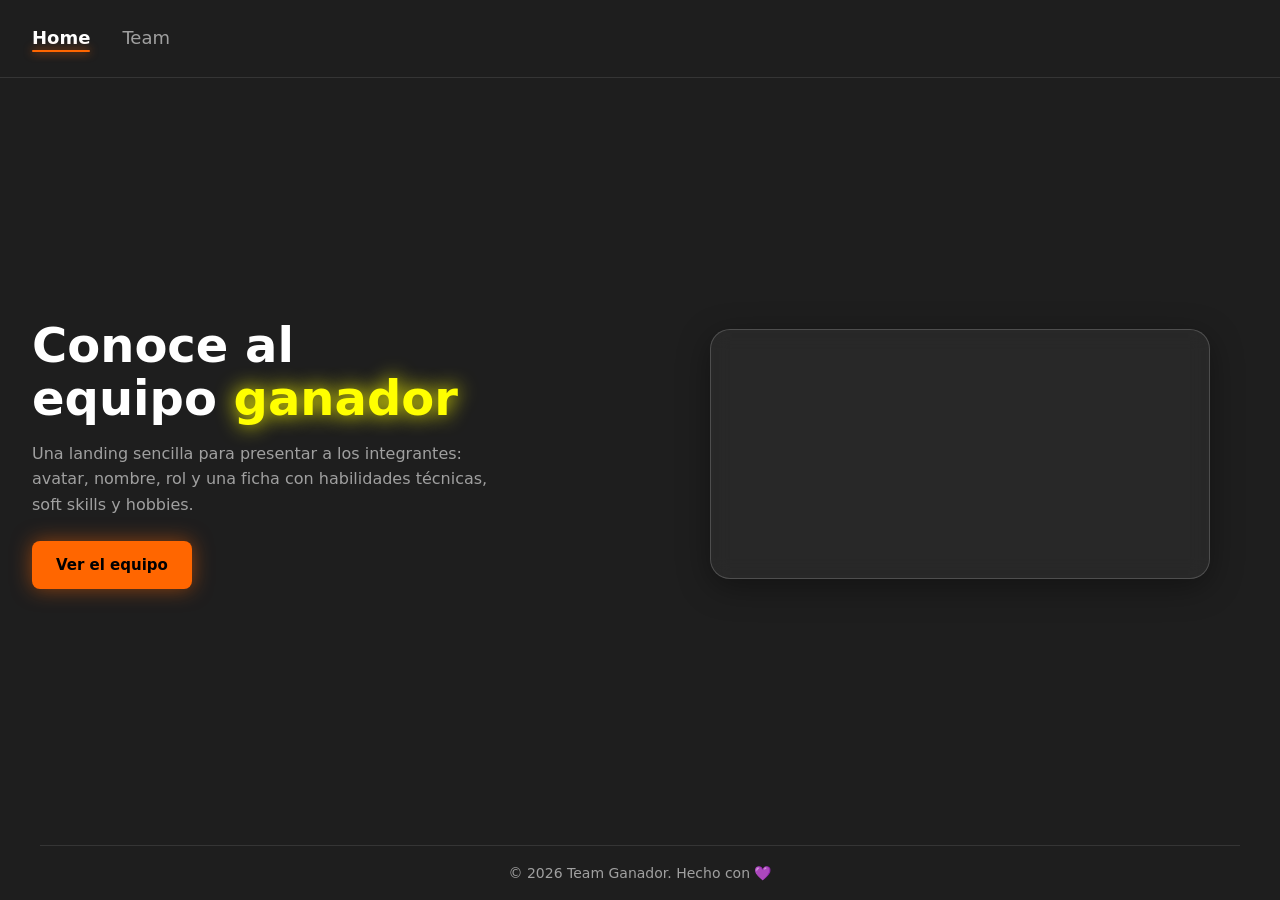
<file: Ejercicio taller git/incremental-frontend/index.html>
<!DOCTYPE html>
<html lang="es">
<head>
    <meta charset="UTF-8">
    <meta name="viewport" content="width=device-width, initial-scale=1.0">
    <title>Team Ganador</title>
    <link rel="stylesheet" href="main.css">
</head>
<body>
    <header>
        <nav class="navbar" aria-label="Navegación principal">
            <ul class="nav-links">
                <li><a href="index.html" class="nav-link active" aria-current="page">Home</a></li>
                <li><a href="src/pages/team-collection-page/team-collection-page.html" class="nav-link">Team</a></li>
            </ul>
        </nav>
    </header>

    <main id="main-content">
        <section class="hero" aria-labelledby="hero-title">
            <div class="hero-content">
                <h1 id="hero-title" class="hero-title">
                    Conoce al<br>
                    equipo <span class="accent">ganador</span>
                </h1>
                <p class="hero-description">
                    Una landing sencilla para presentar a los integrantes: avatar, nombre, rol y una ficha con
                    habilidades técnicas, soft skills y hobbies.
                </p>
                <a href="src/pages/team-collection-page/team-collection-page.html" class="btn-primary">
                    Ver el equipo
                </a>
            </div>
            <div class="hero-showcase" aria-hidden="true">
                <div class="glass-card">
                    <div class="member-name" data-member="1">Ivan</div>
                    <div class="member-name" data-member="2">Juan</div>
                    <div class="member-name" data-member="3">Eva</div>
                    <div class="member-name" data-member="4">Fran(no esta)</div>
                </div>
            </div>
        </section>
    </main>

    <footer>
        <p>&copy; 2026 Team Ganador. Hecho con 💜</p>
    </footer>
</body>
</html>
</file>
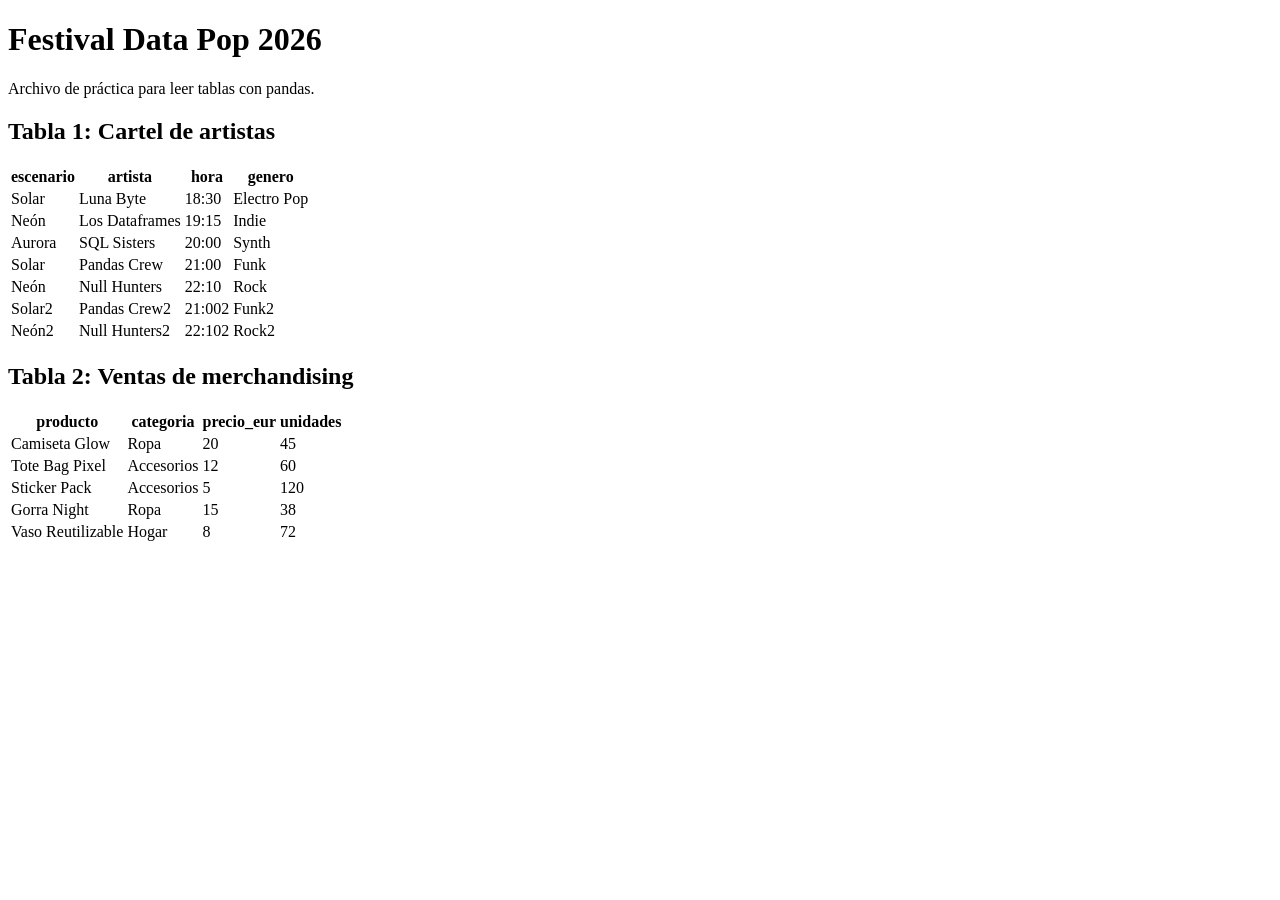
<file: Ejercicios-Jupyter/jupiter/datos_html_festival.html>
<!DOCTYPE html>
<html lang="en">
<head>
    <meta charset="UTF-8">
    <meta name="viewport" content="width=device-width, initial-scale=1.0">
    <title>Document</title>
    <link rel="stylesheet" href="style.css">
</head>
<body>
   <body>
  <h1>Festival Data Pop 2026</h1>
  <p>Archivo de práctica para leer tablas con pandas.</p>

  <h2>Tabla 1: Cartel de artistas</h2>
  <table>
    <thead>
      <tr>
        <th>escenario</th>
        <th>artista</th>
        <th>hora</th>
        <th>genero</th>
      </tr>
    </thead>
    <tbody>
      <tr><td>Solar</td><td>Luna Byte</td><td>18:30</td><td>Electro Pop</td></tr>
      <tr><td>Neón</td><td>Los Dataframes</td><td>19:15</td><td>Indie</td></tr>
      <tr><td>Aurora</td><td>SQL Sisters</td><td>20:00</td><td>Synth</td></tr>
      <tr><td>Solar</td><td>Pandas Crew</td><td>21:00</td><td>Funk</td></tr>
      <tr><td>Neón</td><td>Null Hunters</td><td>22:10</td><td>Rock</td></tr>
      <tr><td>Solar2</td><td>Pandas Crew2</td><td>21:002</td><td>Funk2</td></tr>
      <tr><td>Neón2</td><td>Null Hunters2</td><td>22:102</td><td>Rock2</td></tr>
    </tbody>
  </table>

  <h2>Tabla 2: Ventas de merchandising</h2>
  <table>
    <thead>
      <tr>
        <th>producto</th>
        <th>categoria</th>
        <th>precio_eur</th>
        <th>unidades</th>
      </tr>
    </thead>
    <tbody>
      <tr><td>Camiseta Glow</td><td>Ropa</td><td>20</td><td>45</td></tr>
      <tr><td>Tote Bag Pixel</td><td>Accesorios</td><td>12</td><td>60</td></tr>
      <tr><td>Sticker Pack</td><td>Accesorios</td><td>5</td><td>120</td></tr>
      <tr><td>Gorra Night</td><td>Ropa</td><td>15</td><td>38</td></tr>
      <tr><td>Vaso Reutilizable</td><td>Hogar</td><td>8</td><td>72</td></tr>
    </tbody>
  </table>
</body> 
</body>
</html>
</file>
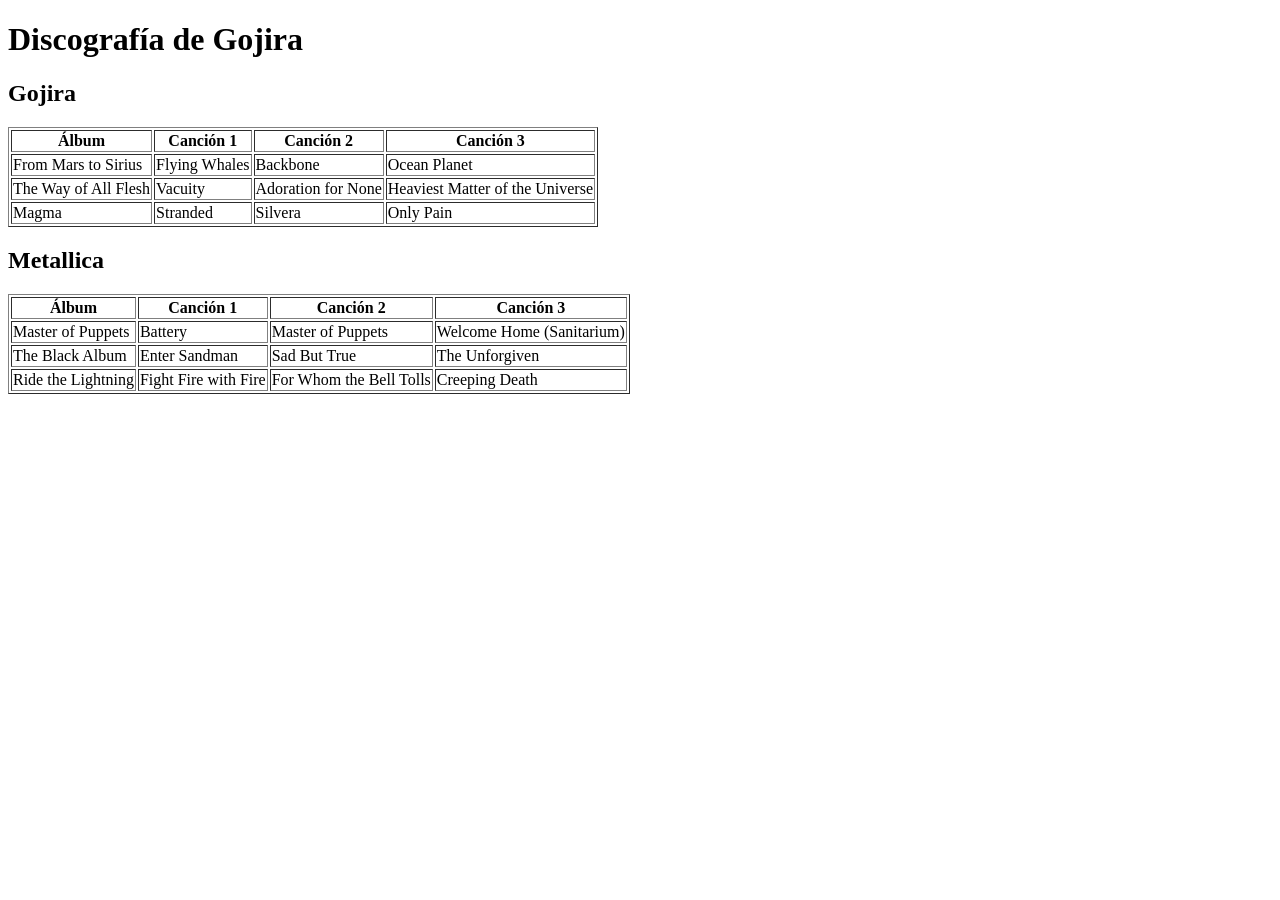
<file: Ejercicios-Jupyter/jupiter/tabla.html>
<!DOCTYPE html>
<html lang="es">
<head>
<meta charset="UTF-8">
<meta name="viewport" content="width=device-width">
<title>Discografía de Gojira</title>
</head>
<body>
<h1>Discografía de Gojira </h1>


<h2>Gojira</h2>
<table border="1">
<tr>
<th>Álbum</th>
<th>Canción 1</th>
<th>Canción 2</th>
<th>Canción 3</th>
</tr>
<tr>
<td>From Mars to Sirius</td>
<td>Flying Whales</td>
<td>Backbone</td>
<td>Ocean Planet</td>
</tr>
<tr>
<td>The Way of All Flesh</td>
<td>Vacuity</td>
<td>Adoration for None</td>
<td>Heaviest Matter of the Universe</td>
</tr>
<tr>
<td>Magma</td>
<td>Stranded</td>
<td>Silvera</td>
<td>Only Pain</td>
</tr>
</table>

 <!-- segunda tabla -->

<!-- Second table -->

<h2>Metallica</h2>
<table border="1">
<tr>
<th>Álbum</th>
<th>Canción 1</th>
<th>Canción 2</th>
<th>Canción 3</th>
</tr>
<tr>
<td>Master of Puppets</td>
<td>Battery</td>
<td>Master of Puppets</td>
<td>Welcome Home (Sanitarium)</td>
</tr>
<tr>
<td>The Black Album</td>
<td>Enter Sandman</td>
<td>Sad But True</td>
<td>The Unforgiven</td>
</tr>
<tr>
<td>Ride the Lightning</td>
<td>Fight Fire with Fire</td>
<td>For Whom the Bell Tolls</td>
<td>Creeping Death</td>
</tr>
</table>

</body>
</html>
</file>
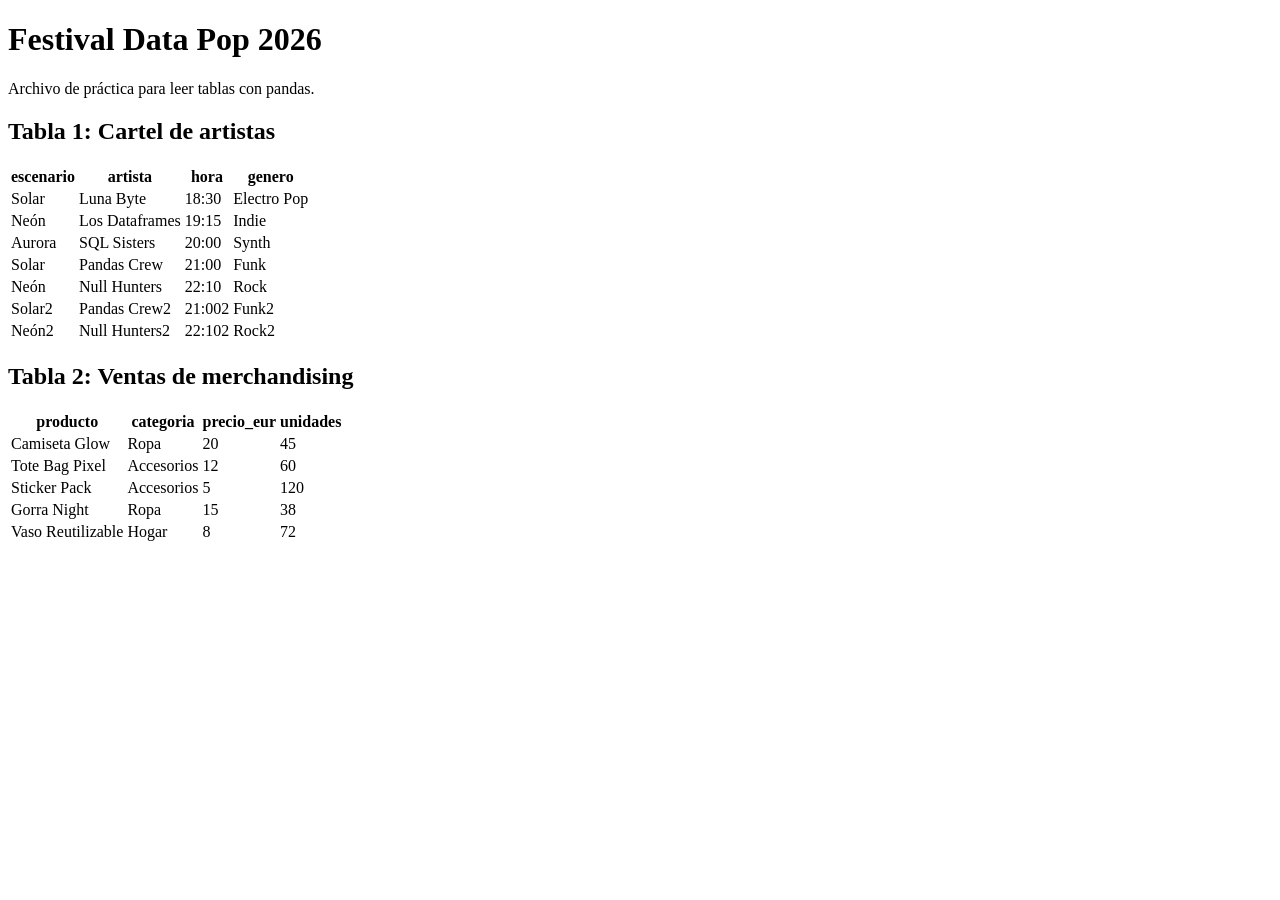
<file: Ejercicios-Jupyter/jupiter/Ejercicios-Jupyter/jupiter/datos_html_festival.html>
<!DOCTYPE html>
<html lang="en">
<head>
    <meta charset="UTF-8">
    <meta name="viewport" content="width=device-width, initial-scale=1.0">
    <title>Document</title>
</head>
<body>
   <body>
  <h1>Festival Data Pop 2026</h1>
  <p>Archivo de práctica para leer tablas con pandas.</p>

  <h2>Tabla 1: Cartel de artistas</h2>
  <table>
    <thead>
      <tr>
        <th>escenario</th>
        <th>artista</th>
        <th>hora</th>
        <th>genero</th>
      </tr>
    </thead>
    <tbody>
      <tr><td>Solar</td><td>Luna Byte</td><td>18:30</td><td>Electro Pop</td></tr>
      <tr><td>Neón</td><td>Los Dataframes</td><td>19:15</td><td>Indie</td></tr>
      <tr><td>Aurora</td><td>SQL Sisters</td><td>20:00</td><td>Synth</td></tr>
      <tr><td>Solar</td><td>Pandas Crew</td><td>21:00</td><td>Funk</td></tr>
      <tr><td>Neón</td><td>Null Hunters</td><td>22:10</td><td>Rock</td></tr>
      <tr><td>Solar2</td><td>Pandas Crew2</td><td>21:002</td><td>Funk2</td></tr>
      <tr><td>Neón2</td><td>Null Hunters2</td><td>22:102</td><td>Rock2</td></tr>
    </tbody>
  </table>

  <h2>Tabla 2: Ventas de merchandising</h2>
  <table>
    <thead>
      <tr>
        <th>producto</th>
        <th>categoria</th>
        <th>precio_eur</th>
        <th>unidades</th>
      </tr>
    </thead>
    <tbody>
      <tr><td>Camiseta Glow</td><td>Ropa</td><td>20</td><td>45</td></tr>
      <tr><td>Tote Bag Pixel</td><td>Accesorios</td><td>12</td><td>60</td></tr>
      <tr><td>Sticker Pack</td><td>Accesorios</td><td>5</td><td>120</td></tr>
      <tr><td>Gorra Night</td><td>Ropa</td><td>15</td><td>38</td></tr>
      <tr><td>Vaso Reutilizable</td><td>Hogar</td><td>8</td><td>72</td></tr>
    </tbody>
  </table>
</body> 
</body>
</html>
</file>
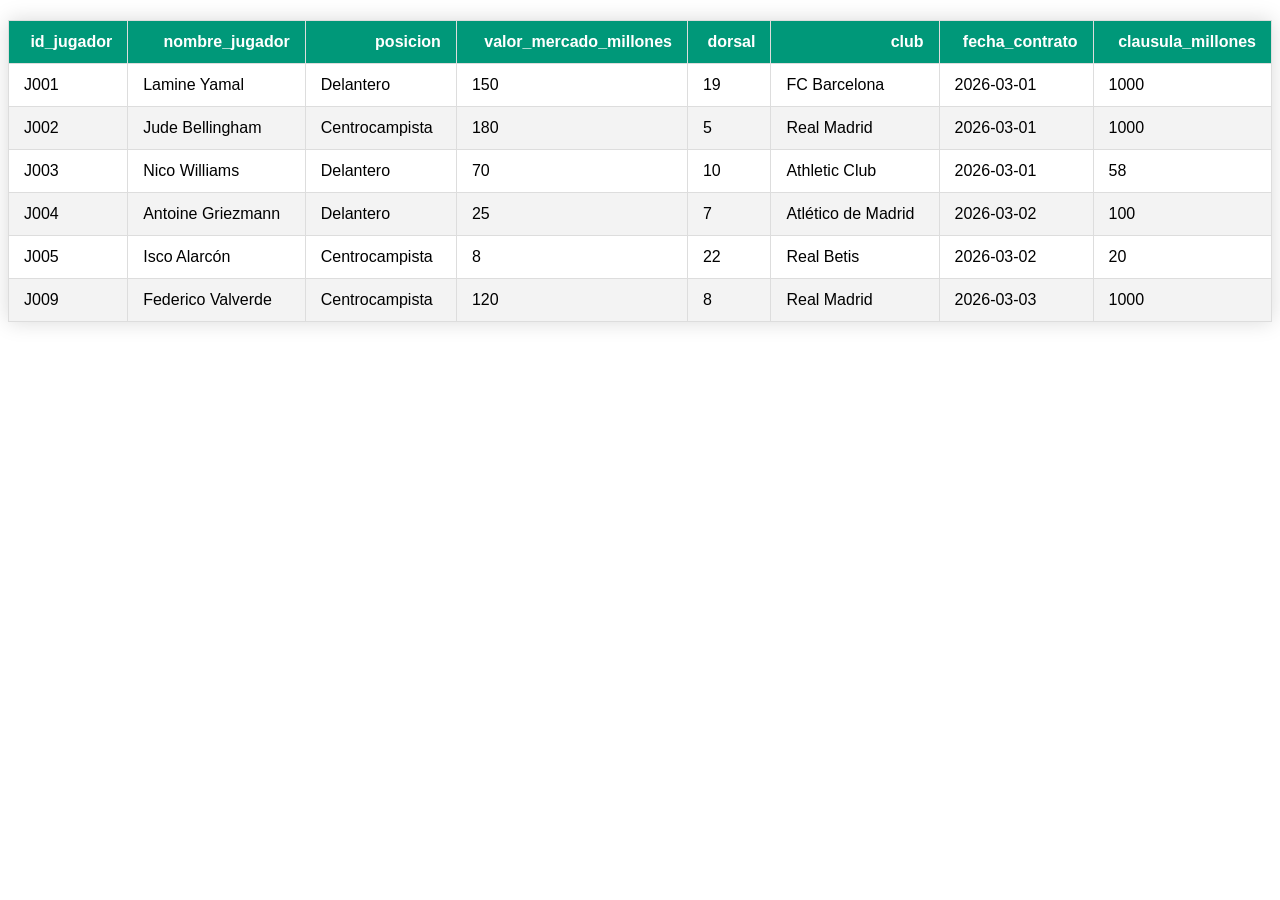
<file: Ejercicios-Jupyter/jupiter/Ejercicios-Jupyter/jupiter/mi_archivo.html>
<!DOCTYPE html>
<html lang="en">
<head>
    <meta charset="UTF-8">
    <meta name="viewport" content="width=device-width, initial-scale=1.0">
    <title>Ejercicios de tablas</title>
    <link rel="stylesheet" href="style.css">
</head>
<body>
  <table border="1" class="dataframe">
  <thead>
    <tr style="text-align: right;">
      <th>id_jugador</th>
      <th>nombre_jugador</th>
      <th>posicion</th>
      <th>valor_mercado_millones</th>
      <th>dorsal</th>
      <th>club</th>
      <th>fecha_contrato</th>
      <th>clausula_millones</th>
    </tr>
  </thead>
  <tbody>
    <tr>
      <td>J001</td>
      <td>Lamine Yamal</td>
      <td>Delantero</td>
      <td>150</td>
      <td>19</td>
      <td>FC Barcelona</td>
      <td>2026-03-01</td>
      <td>1000</td>
    </tr>
    <tr>
      <td>J002</td>
      <td>Jude Bellingham</td>
      <td>Centrocampista</td>
      <td>180</td>
      <td>5</td>
      <td>Real Madrid</td>
      <td>2026-03-01</td>
      <td>1000</td>
    </tr>
    <tr>
      <td>J003</td>
      <td>Nico Williams</td>
      <td>Delantero</td>
      <td>70</td>
      <td>10</td>
      <td>Athletic Club</td>
      <td>2026-03-01</td>
      <td>58</td>
    </tr>
    <tr>
      <td>J004</td>
      <td>Antoine Griezmann</td>
      <td>Delantero</td>
      <td>25</td>
      <td>7</td>
      <td>Atlético de Madrid</td>
      <td>2026-03-02</td>
      <td>100</td>
    </tr>
    <tr>
      <td>J005</td>
      <td>Isco Alarcón</td>
      <td>Centrocampista</td>
      <td>8</td>
      <td>22</td>
      <td>Real Betis</td>
      <td>2026-03-02</td>
      <td>20</td>
    </tr>
    <tr>
      <td>J009</td>
      <td>Federico Valverde</td>
      <td>Centrocampista</td>
      <td>120</td>
      <td>8</td>
      <td>Real Madrid</td>
      <td>2026-03-03</td>
      <td>1000</td>
    </tr>
  </tbody>
</table>
   </body>
    </html>
</file>
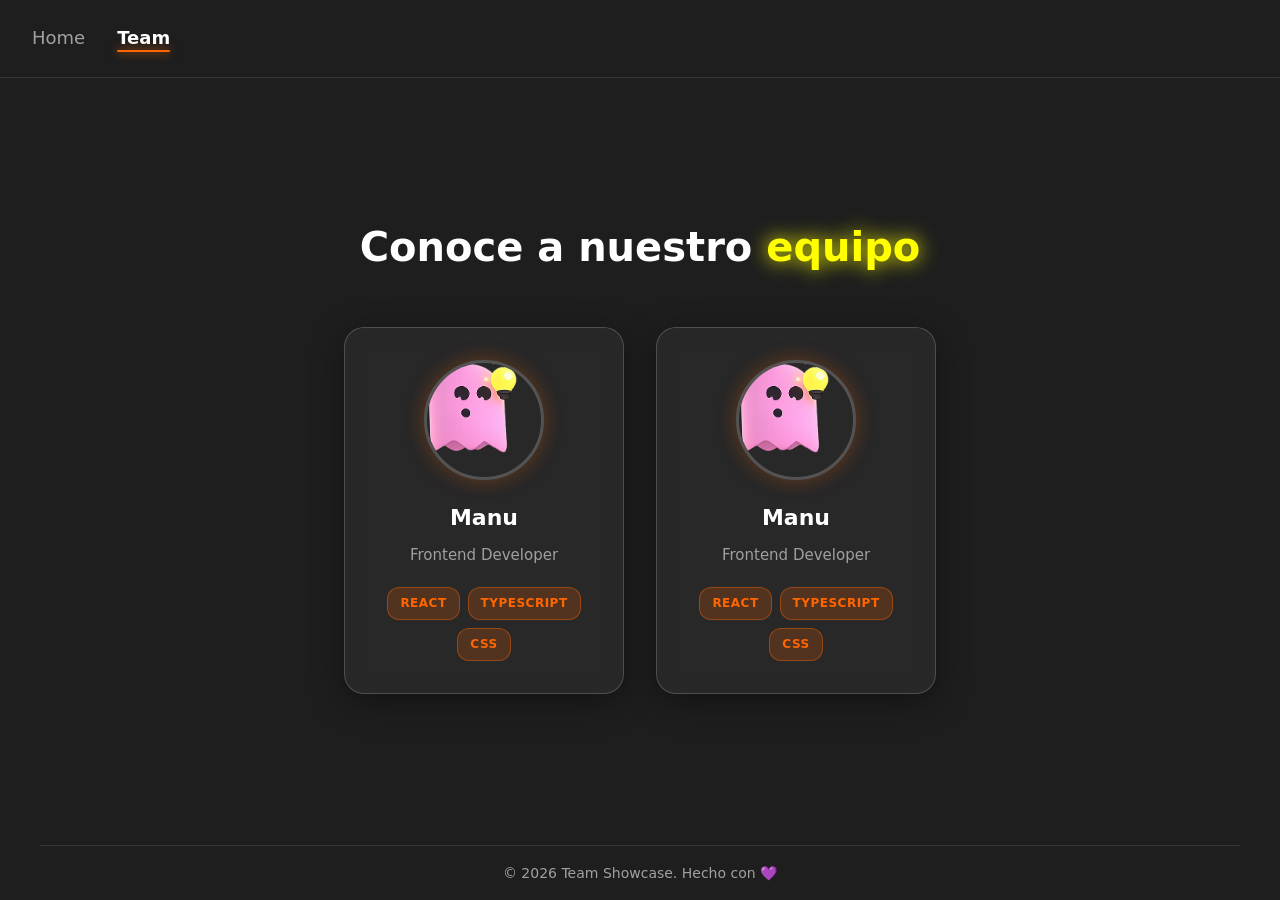
<file: Ejercicio taller git/incremental-frontend/src/pages/team-collection-page/team-collection-page.html>
<!DOCTYPE html>
<html lang="es">
<head>
    <meta charset="UTF-8">
    <meta name="viewport" content="width=device-width, initial-scale=1.0">
    <title>Nuestro Equipo - Team Showcase</title>
    <link rel="stylesheet" href="../../../main.css">
    <link rel="stylesheet" href="team-collection-page.css">
</head>
<body>
    <header>
        <nav class="navbar" aria-label="Navegación principal">
            <ul class="nav-links">
                <li><a href="../../../index.html" class="nav-link">Home</a></li>
                <li><a href="team-collection-page.html" class="nav-link active" aria-current="page">Team</a></li>
            </ul>
        </nav>
    </header>

    <main id="main-content">
        <section class="team-section" aria-labelledby="team-title">
            <h1 id="team-title" class="team-title">
                Conoce a nuestro <span class="accent">equipo</span>
            </h1>
            
            <div class="team-grid" role="list">
                <!-- Card 1 Example-->
                <article role="listitem">
                    <a href="../team-member-page/manu-page.html" class="team-card-link" aria-label="Ver perfil de Ivan, Frontend Developer">
                        <div class="team-card glass-effect">
                            <div class="card-avatar">
                                <img src="../../assets/img/avatar-manu.png" alt="Foto de perfil de Manu" class="avatar-img">
                            </div>
                            <h2 class="card-name">Manu</h2>
                            <p class="card-role">Frontend Developer</p>
                            <div class="tech-chips" aria-label="Tecnologías principales">
                                <span class="chip">React</span>
                                <span class="chip">TypeScript</span>
                                <span class="chip">CSS</span>
                            </div>
                        </div>
                    </a>
                </article>

                <!-- Card 2 -->
                                 <article role="listitem">
                    <a href="../team-member-page/manu-page.html" class="team-card-link" aria-label="Ver perfil de Manu, Frontend Developer">
                        <div class="team-card glass-effect">
                            <div class="card-avatar">
                                <img src="../../assets/img/avatar-manu.png" alt="Foto de perfil de Manu" class="avatar-img">
                            </div>
                            <h2 class="card-name">Manu</h2>
                            <p class="card-role">Frontend Developer</p>
                            <div class="tech-chips" aria-label="Tecnologías principales">
                                <span class="chip">React</span>
                                <span class="chip">TypeScript</span>
                                <span class="chip">CSS</span>
                            </div>
                        </div>
                    </a>
                </article>

                <!-- Card 3 -->

                <!-- Card 4 -->
            </div>
        </section>
    </main>

    <footer>
        <p>&copy; 2026 Team Showcase. Hecho con 💜</p>
    </footer>
</body>
</html>
</file>
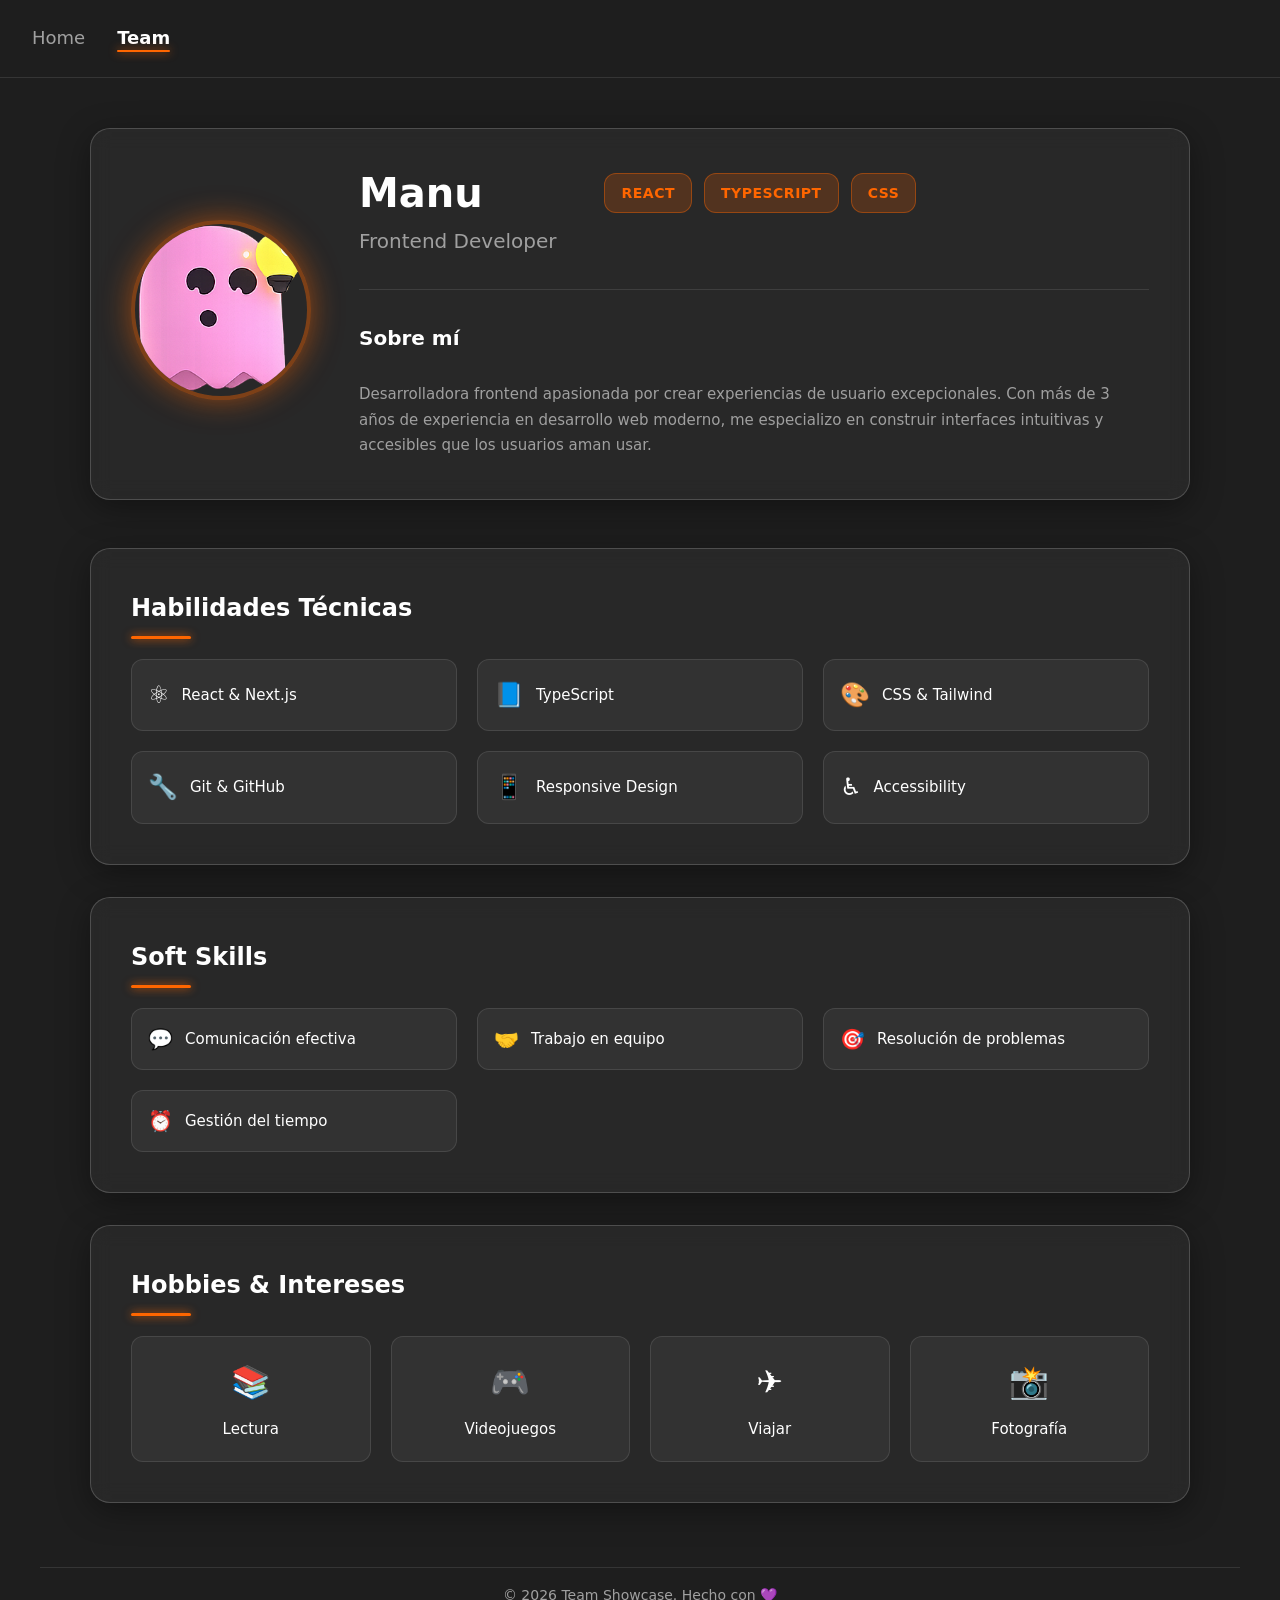
<file: Ejercicio taller git/incremental-frontend/src/pages/team-member-page/manu-page.html>
<!DOCTYPE html>
<html lang="es">
<head>
    <meta charset="UTF-8">
    <meta name="viewport" content="width=device-width, initial-scale=1.0">
    <title>Manu - Team Showcase</title>
    <link rel="stylesheet" href="../../../main.css">
    <link rel="stylesheet" href="team-members-page.css">
</head>
<body>
    <header>
        <nav class="navbar" aria-label="Navegación principal">
            <ul class="nav-links">
                <li><a href="../../../index.html" class="nav-link">Home</a></li>
                <li><a href="../team-collection-page/team-collection-page.html" class="nav-link active" aria-current="page">Team</a></li>
            </ul>
        </nav>
    </header>

    <main id="main-content">
        <article class="member-profile">
            <!-- Hero Section con Avatar y Info Básica -->
            <section class="profile-hero glass-effect" aria-labelledby="profile-name">
                <div class="profile-avatar">
                    <img src="../../assets/img/avatar-manu.png" alt="Foto de perfil de Manu" class="avatar-large">
                </div>
                <div class="profile-header">
                    <div class="profile-basic-info">
                        <div class="profile-name-role">
                            <h1 id="profile-name" class="profile-name">Manu</h1>
                            <p class="profile-role">Frontend Developer</p>
                        </div>
                        <div class="profile-tech-chips" role="list" aria-label="Tecnologías principales">
                            <span class="chip" role="listitem">React</span>
                            <span class="chip" role="listitem">TypeScript</span>
                            <span class="chip" role="listitem">CSS</span>
                        </div>
                    </div>
                    <div class="profile-description">
                        <h2 class="section-title">Sobre mí</h2>
                        <p class="section-text">
                            Desarrolladora frontend apasionada por crear experiencias de usuario excepcionales. 
                            Con más de 3 años de experiencia en desarrollo web moderno, me especializo en construir 
                            interfaces intuitivas y accesibles que los usuarios aman usar.
                        </p>
                    </div>
                </div>
            </section>

            <!-- Sección de Descripción -->
            <div class="profile-content">
                <!-- Habilidades Técnicas -->
                <div class="content-card glass-effect">
                    <h2 class="section-title">Habilidades Técnicas</h2>
                    <div class="skills-grid">
                        <div class="skill-item">
                            <span class="skill-icon">⚛️</span>
                            <span class="skill-name">React & Next.js</span>
                        </div>
                        <div class="skill-item">
                            <span class="skill-icon">📘</span>
                            <span class="skill-name">TypeScript</span>
                        </div>
                        <div class="skill-item">
                            <span class="skill-icon">🎨</span>
                            <span class="skill-name">CSS & Tailwind</span>
                        </div>
                        <div class="skill-item">
                            <span class="skill-icon">🔧</span>
                            <span class="skill-name">Git & GitHub</span>
                        </div>
                        <div class="skill-item">
                            <span class="skill-icon">📱</span>
                            <span class="skill-name">Responsive Design</span>
                        </div>
                        <div class="skill-item">
                            <span class="skill-icon">♿</span>
                            <span class="skill-name">Accessibility</span>
                        </div>
                    </div>
                </div>

                <!-- Soft Skills -->
                <div class="content-card glass-effect">
                    <h2 class="section-title">Soft Skills</h2>
                    <div class="soft-skills-list">
                        <div class="soft-skill">
                            <span class="soft-skill-bullet">💬</span>
                            <span class="soft-skill-text">Comunicación efectiva</span>
                        </div>
                        <div class="soft-skill">
                            <span class="soft-skill-bullet">🤝</span>
                            <span class="soft-skill-text">Trabajo en equipo</span>
                        </div>
                        <div class="soft-skill">
                            <span class="soft-skill-bullet">🎯</span>
                            <span class="soft-skill-text">Resolución de problemas</span>
                        </div>
                        <div class="soft-skill">
                            <span class="soft-skill-bullet">⏰</span>
                            <span class="soft-skill-text">Gestión del tiempo</span>
                        </div>
                    </div>
                </div>

                <!-- Hobbies -->
                <div class="content-card glass-effect">
                    <h2 class="section-title">Hobbies & Intereses</h2>
                    <div class="hobbies-grid">
                        <div class="hobby-item">
                            <span class="hobby-icon">📚</span>
                            <span class="hobby-name">Lectura</span>
                        </div>
                        <div class="hobby-item">
                            <span class="hobby-icon">🎮</span>
                            <span class="hobby-name">Videojuegos</span>
                        </div>
                        <div class="hobby-item">
                            <span class="hobby-icon">✈️</span>
                            <span class="hobby-name">Viajar</span>
                        </div>
                        <div class="hobby-item">
                            <span class="hobby-icon">📸</span>
                            <span class="hobby-name">Fotografía</span>
                        </div>
                    </div>
                </div>
            </div>
        </article>
    </main>

    <footer>
        <p>&copy; 2026 Team Showcase. Hecho con 💜</p>
    </footer>
</body>
</html>
</file>
<file: Ejercicio taller git/incremental-frontend/main.css>
/* ================================
   Global Styles & CSS Reset
   ================================ */

* {
    margin: 0;
    padding: 0;
    box-sizing: border-box;
}

:root {
    /* Colors */
    --bg-secondary: #1e1e1e;
    
    /* Accent Colors - Retro Neon */
    --neon-yellow: #ffff00;
    --neon-pink: #ff00ff;
    --neon-blue: #00ffff;
    --neon-orange: #ff6600;
    --neon-purple: #9d00ff;
    --neon-green: #00ff00;
    
    /* Text Colors */
    --text-primary: #ffffff;
    --text-muted: #a0a0a0;
    
    /* Glass Effect */
    --glass-bg: rgba(56, 56, 56, 0.4);
    --glass-border: rgba(255, 255, 255, 0.18);
    --glass-shadow: 0 8px 32px 0 rgba(0, 0, 0, 0.37);
    
    /* Effects */
    --border-subtle: rgba(255, 255, 255, 0.1);
    --border-radius-lg: 20px;
    --border-radius-md: 12px;
    --transition-smooth: all 0.3s ease;
    
    /* Spacing */
    --gap-sm: 0.75rem;
    --gap-md: 1.5rem;
    --gap-lg: 2rem;
    --gap-xl: 3rem;
}

body {
    font-family: system-ui, -apple-system, 'Segoe UI', Roboto, Arial, sans-serif;
    background: var(--bg-secondary);
    color: var(--text-primary);
    min-height: 100vh;
    line-height: 1.6;
    overflow-y: auto;
    padding: 0;
    display: flex;
    flex-direction: column;
}

/* ================================
   Skip Link (Accessibility)
   ================================ */

.skip-link {
    position: absolute;
    top: -40px;
    left: 0;
    background: var(--neon-orange);
    color: #000;
    padding: 0.5rem 1rem;
    text-decoration: none;
    font-weight: 700;
    z-index: 9999;
    border-radius: 0 0 8px 0;
}

.skip-link:focus {
    top: 0;
}

/* ================================
   Header & Navigation
   ================================ */

header {
    position: fixed;
    top: 0;
    left: 0;
    right: 0;
    background: var(--bg-secondary);
    border-bottom: 1px solid var(--border-subtle);
    padding: 1.5rem 2rem;
    z-index: 1000;
    backdrop-filter: blur(10px);
    -webkit-backdrop-filter: blur(10px);
}

header,
main {
    max-width: 1280px;
    width: 100%;
    margin: 0 auto;
}

main {
    flex: 1;
    display: flex;
    flex-direction: column;
    justify-content: center;
    padding: 6rem 2rem 2rem;
}

/* ================================
   Navigation Bar
   ================================ */

.navbar {
    display: flex;
    align-items: center;
}

.nav-links {
    display: flex;
    gap: 2rem;
    list-style: none;
}

.nav-link {
    color: var(--text-muted);
    text-decoration: none;
    font-weight: 500;
    font-size: 1.125rem;
    position: relative;
    transition: color 0.3s ease;
}

.nav-link:hover {
    color: var(--text-primary);
}

.nav-link.active {
    color: var(--text-primary);
    font-weight: 600;
}

.nav-link.active::after {
    content: '';
    position: absolute;
    bottom: -4px;
    left: 0;
    width: 100%;
    height: 2px;
    background: var(--neon-orange);
    border-radius: 1px;
    box-shadow: 0 0 10px var(--neon-orange);
}

/* ================================
   Hero Section
   ================================ */

.hero {
    display: grid;
    grid-template-columns: 1fr 1fr;
    gap: 4rem;
    align-items: center;
}

.hero-title {
    font-size: 3rem;
    font-weight: 700;
    line-height: 1.1;
    margin-bottom: 1rem;
}

.hero-title .accent {
    color: var(--neon-yellow);
    text-shadow: 0 0 20px var(--neon-yellow);
}

.hero-description {
    font-size: 1rem;
    line-height: 1.6;
    color: var(--text-muted);
    margin-bottom: 1.5rem;
    max-width: 480px;
}

.btn-primary {
    display: inline-block;
    background: var(--neon-orange);
    color: #000000;
    font-weight: 700;
    font-size: 0.9375rem;
    padding: 0.75rem 1.5rem;
    border-radius: 8px;
    text-decoration: none;
    cursor: pointer;
    transition: all 0.3s ease;
    max-width: 400px;
    box-shadow: 0 0 20px rgba(255, 102, 0, 0.5);
}

.btn-primary:hover {
    background: #ff8833;
    transform: translateY(-2px);
    box-shadow: 0 0 30px var(--neon-orange);
}

.btn-primary:active {
    transform: translateY(0);
}

/* ================================
   Glass Card with Animated Names
   ================================ */

.hero-showcase {
    display: flex;
    align-items: center;
    justify-content: center;
}

.glass-card {
    width: 100%;
    max-width: 500px;
    height: 250px;
    background: rgba(56, 56, 56, 0.4);
    backdrop-filter: blur(10px);
    -webkit-backdrop-filter: blur(10px);
    border: 1px solid rgba(255, 255, 255, 0.18);
    border-radius: 20px;
    box-shadow: 0 8px 32px 0 rgba(0, 0, 0, 0.37);
    display: flex;
    align-items: center;
    justify-content: center;
    overflow: hidden;
}

.member-name {
    position: absolute;
    font-size: 3rem;
    font-weight: 700;
    opacity: 0;
    animation: fadeInOut 8s infinite;
}

.member-name[data-member="1"] {
    color: var(--neon-pink);
    text-shadow: 0 0 30px var(--neon-pink), 0 0 60px var(--neon-pink);
    animation-delay: 0s;
}

.member-name[data-member="2"] {
    color: var(--neon-blue);
    text-shadow: 0 0 30px var(--neon-blue), 0 0 60px var(--neon-blue);
    animation-delay: 2s;
}

.member-name[data-member="3"] {
    color: var(--neon-purple);
    text-shadow: 0 0 30px var(--neon-purple), 0 0 60px var(--neon-purple);
    animation-delay: 4s;
}

.member-name[data-member="4"] {
    color: var(--neon-green);
    text-shadow: 0 0 30px var(--neon-green), 0 0 60px var(--neon-green);
    animation-delay: 6s;
}

@keyframes fadeInOut {
    0%, 25%, 100% {
        opacity: 0;
        transform: scale(0.8);
    }
    5%, 20% {
        opacity: 1;
        transform: scale(1);
    }
}

/* ================================
   Reusable Utility Classes
   ================================ */

/* Glass Effect */
.glass-effect {
    background: var(--glass-bg);
    backdrop-filter: blur(10px);
    -webkit-backdrop-filter: blur(10px);
    border: 1px solid var(--glass-border);
    border-radius: var(--border-radius-lg);
    box-shadow: var(--glass-shadow);
}

/* Accent Text */
.accent {
    color: var(--neon-yellow);
    text-shadow: 0 0 20px var(--neon-yellow);
}

/* Technology Chips */
.chip {
    display: inline-block;
    background: rgba(255, 102, 0, 0.2);
    color: var(--neon-orange);
    font-size: 0.875rem;
    font-weight: 600;
    padding: 0.5rem 1rem;
    border-radius: var(--border-radius-md);
    border: 1px solid rgba(255, 102, 0, 0.4);
    text-transform: uppercase;
    letter-spacing: 0.5px;
}

/* ================================
   Footer
   ================================ */

footer {
    max-width: 1200px;
    width: 100%;
    margin: 0 auto;
    padding: 1rem 2rem;
    text-align: center;
    border-top: 1px solid var(--border-subtle);
    color: var(--text-muted);
    font-size: 0.875rem;
}

/* ================================
   Responsive Design
   ================================ */

@media (max-width: 768px) {
    header {
        padding: 1rem;
    }
    
    main {
        padding: 5rem 1rem 2rem;
    }
    
    footer {
        padding: 1rem;
    }
    
    .hero {
        grid-template-columns: 1fr;
        gap: 2rem;
    }
    
    .nav-links {
        gap: 1rem;
    }
    
    .hero-title {
        font-size: 2rem;
    }
    
    .hero-description {
        font-size: 0.9375rem;
        margin-bottom: 2rem;
    }
    
    .hero-showcase {
        order: -1;
        margin-bottom: 1.5rem;
    }
    
    .btn-primary {
        width: 100%;
        max-width: 100%;
        text-align: center;
        padding: 0.875rem 1.5rem;
    }
    
    .glass-card {
        height: 200px;
    }
    
    .member-name {
        font-size: 2.5rem;
    }
}
</file>
<file: Ejercicios-Jupyter/jupiter/style.css>
/* Estilo para la tabla */
.tabla-estilizada {
    width: 100%;
    border-collapse: collapse;
    margin: 25px 0;
    font-size: 0.9em;
    font-family: sans-serif;
    min-width: 400px;
    box-shadow: 0 0 20px rgba(0, 0, 0, 0.15);
}

/* Estilo para la cabecera */
.tabla-estilizada thead tr {
    background-color: #009879;
    color: #ffffff;
    text-align: left;
}

/* Estilo para celdas de cabecera y cuerpo */
.tabla-estilizada th,
.tabla-estilizada td {
    padding: 12px 15px;
}

/* Efecto cebra en filas */
.tabla-estilizada tbody tr {
    border-bottom: 1px solid #dddddd;
}

.tabla-estilizada tbody tr:nth-of-type(even) {
    background-color: #f3f3f3;
}

/* Resaltar última fila */
.tabla-estilizada tbody tr:last-of-type {
    border-bottom: 2px solid #009879;
}

/* Efecto hover al pasar el ratón */
.tabla-estilizada tbody tr:hover {
    background-color: #f1f1f1;
    color: #009879;
    cursor: pointer;
}
</file>
<file: Ejercicios-Jupyter/jupiter/Ejercicios-Jupyter/jupiter/style.css>
table {
  width: 100%;
  border-collapse: collapse; 
  margin: 20px 0;
  font-family: Arial, sans-serif;
  font-size: 16px;
  box-shadow: 0 0 20px rgba(0, 0, 0, 0.15); 
}


table thead tr {
  background-color: #009879;
  color: #ffffff;
  text-align: left;
  font-weight: bold;
}

table th,
table td {
  padding: 12px 15px; 
  border: 1px solid #ddd;
}

table tbody tr:nth-child(even) {
  background-color: #f3f3f3;
}

table tbody tr:hover {
  background-color: #f1f1f1;
  cursor: pointer;
}
</file>
<file: Ejercicio taller git/incremental-frontend/src/pages/team-collection-page/team-collection-page.css>
/* ================================
   Team Collection Page Styles
   ================================ */

.team-section {
    width: 100%;
    margin: 0 auto;
    padding: var(--gap-lg) 0;
}

.team-title {
    font-size: 2.5rem;
    font-weight: 700;
    text-align: center;
    margin-bottom: var(--gap-xl);
}

/* ================================
   Team Grid Layout
   ================================ */

.team-grid {
    display: grid;
    grid-template-columns: repeat(auto-fit, 280px);
    gap: var(--gap-lg);
    width: 100%;
    max-width: 1216px;
    margin: 0 auto;
    justify-content: center;
}

/* ================================
   Team Cards
   ================================ */

.team-card-link {
    text-decoration: none;
    color: inherit;
    display: block;
}

.team-card {
    width: 280px;
    padding: var(--gap-lg) var(--gap-md);
    display: flex;
    flex-direction: column;
    align-items: center;
    transition: var(--transition-smooth);
    cursor: pointer;
}

.team-card:hover {
    transform: translateY(-8px);
    box-shadow: 0 12px 40px 0 rgba(0, 0, 0, 0.5),
                0 0 20px rgba(255, 102, 0, 0.3);
    border-color: rgba(255, 102, 0, 0.4);
}

/* ================================
   Card Avatar
   ================================ */

.card-avatar {
    width: 120px;
    height: 120px;
    border-radius: 50%;
    overflow: hidden;
    margin-bottom: 1.25rem;
    border: 3px solid rgba(255, 255, 255, 0.2);
    box-shadow: 0 0 20px rgba(255, 102, 0, 0.3);
    transition: var(--transition-smooth);
}

.team-card:hover .card-avatar {
    border-color: var(--neon-orange);
    box-shadow: 0 0 30px var(--neon-orange);
}

.avatar-img {
    width: 80%;
    height: 80%;
    display: block;
}

/* ================================
   Card Content
   ================================ */

.card-name {
    font-size: 1.375rem;
    font-weight: 700;
    margin-bottom: 0.5rem;
    text-align: center;
}

.card-role {
    font-size: 0.9375rem;
    color: var(--text-muted);
    margin-bottom: 1.25rem;
    text-align: center;
}

.tech-chips {
    display: flex;
    gap: 0.5rem;
    flex-wrap: wrap;
    justify-content: center;
    width: 100%;
}

.team-card .chip {
    font-size: 0.75rem;
    padding: 0.375rem 0.75rem;
    transition: var(--transition-smooth);
}

.team-card:hover .chip {
    background: rgba(255, 102, 0, 0.3);
    border-color: var(--neon-orange);
    box-shadow: 0 0 10px rgba(255, 102, 0, 0.4);
}

/* ================================
   Responsive Design
   ================================ */

@media (max-width: 1024px) {
    .team-grid {
        grid-template-columns: repeat(auto-fit, 260px);
        gap: var(--gap-md);
    }
    
    .team-card {
        width: 260px;
    }
}

@media (max-width: 768px) {
    .team-section {
        padding: 1rem 0;
    }
    
    .team-title {
        font-size: 2rem;
        margin-bottom: var(--gap-lg);
    }
    
    .team-grid {
        grid-template-columns: repeat(auto-fit, minmax(240px, 1fr));
        gap: var(--gap-md);
        padding: 0 1rem;
    }
    
    .team-card {
        width: 100%;
        max-width: 320px;
        justify-self: center;
    }
}

@media (max-width: 480px) {
    .team-title {
        font-size: 1.75rem;
        margin-bottom: var(--gap-md);
    }
    
    .team-grid {
        grid-template-columns: 1fr;
        padding: 0 0.5rem;
    }
    
    .team-card {
        max-width: 100%;
        padding: var(--gap-md) 1rem;
    }
    
    .card-avatar {
        width: 100px;
        height: 100px;
    }
    
    .card-name {
        font-size: 1.25rem;
    }
    
    .card-role {
        font-size: 0.875rem;
        margin-bottom: 1rem;
    }
    
    .team-card .chip {
        font-size: 0.6875rem;
        padding: 0.3125rem 0.625rem;
    }
}
</file>
<file: Ejercicio taller git/incremental-frontend/src/pages/team-member-page/team-members-page.css>
/* ================================
   Team Member Profile Page
   ================================ */

.member-profile {
    width: 100%;
    max-width: 1100px;
    margin: 0 auto;
    padding: var(--gap-lg) 0;
}

/* ================================
   Profile Hero Section
   ================================ */

.profile-hero {
    display: flex;
    align-items: center;
    gap: var(--gap-xl);
    margin-bottom: var(--gap-xl);
    padding: 2.5rem;
}

.profile-avatar {
    flex-shrink: 0;
}

.avatar-large {
    width: 180px;
    height: 180px;
    border-radius: 50%;
    object-fit: cover;
    border: 4px solid rgba(255, 102, 0, 0.4);
    box-shadow: 0 0 30px rgba(255, 102, 0, 0.5);
}

.profile-header {
    flex: 1;
}

.profile-basic-info {
    display: flex;
    align-items: flex-start;
    gap: var(--gap-xl);
    flex-wrap: wrap;
}

.profile-name-role {
    flex: 0 0 auto;
}

.profile-name {
    font-size: 2.5rem;
    font-weight: 700;
    margin-bottom: 0.5rem;
    line-height: 1.2;
}

.profile-role {
    font-size: 1.25rem;
    color: var(--text-muted);
    margin-bottom: 0;
}

.profile-tech-chips {
    display: flex;
    gap: var(--gap-sm);
    flex-wrap: wrap;
    align-content: flex-start;
    padding-top: 0.25rem;
}

.profile-description {
    margin-top: var(--gap-lg);
    padding-top: var(--gap-lg);
    border-top: 1px solid var(--border-subtle);
}

.profile-description .section-title {
    font-size: 1.25rem;
    font-weight: 700;
    margin-bottom: 1rem;
}

.profile-description .section-title::after {
    display: none;
}

.profile-description .section-text {
    font-size: 0.9375rem;
    line-height: 1.7;
    color: var(--text-muted);
}

/* ================================
   Profile Content Cards
   ================================ */

.profile-content {
    display: flex;
    flex-direction: column;
    gap: var(--gap-lg);
}

.content-card {
    padding: 2.5rem;
    transition: var(--transition-smooth);
}

.content-card:hover {
    transform: translateY(-4px);
    box-shadow: 0 12px 40px 0 rgba(0, 0, 0, 0.5),
                0 0 20px rgba(255, 102, 0, 0.2);
    border-color: rgba(255, 102, 0, 0.3);
}

.section-title {
    font-size: 1.5rem;
    font-weight: 700;
    margin-bottom: 1.25rem;
    position: relative;
    padding-bottom: 0.75rem;
}

.section-title::after {
    content: '';
    position: absolute;
    bottom: 0;
    left: 0;
    width: 60px;
    height: 3px;
    background: var(--neon-orange);
    border-radius: 2px;
    box-shadow: 0 0 10px var(--neon-orange);
}

.section-text {
    font-size: 1rem;
    line-height: 1.8;
    color: var(--text-muted);
}

/* ================================
   Skills Grid
   ================================ */

.skills-grid {
    display: grid;
    grid-template-columns: repeat(auto-fit, minmax(250px, 1fr));
    gap: 1.25rem;
}

.skill-item {
    display: flex;
    align-items: center;
    gap: var(--gap-sm);
    padding: 1rem;
    background: rgba(255, 255, 255, 0.05);
    border-radius: var(--border-radius-md);
    border: 1px solid var(--border-subtle);
    transition: var(--transition-smooth);
}

.skill-item:hover {
    background: rgba(255, 102, 0, 0.1);
    border-color: rgba(255, 102, 0, 0.3);
    transform: translateX(4px);
}

.skill-icon {
    font-size: 1.5rem;
    flex-shrink: 0;
}

.skill-name {
    font-size: 0.9375rem;
    font-weight: 500;
    color: var(--text-primary);
}

/* ================================
   Soft Skills
   ================================ */

.soft-skills-list {
    display: grid;
    grid-template-columns: repeat(auto-fit, minmax(260px, 1fr));
    gap: 1.25rem;
}

.soft-skill {
    display: flex;
    align-items: center;
    gap: var(--gap-sm);
    padding: 0.875rem 1rem;
    background: rgba(255, 255, 255, 0.05);
    border-radius: var(--border-radius-md);
    border: 1px solid var(--border-subtle);
    transition: var(--transition-smooth);
}

.soft-skill:hover {
    background: rgba(255, 102, 0, 0.1);
    border-color: rgba(255, 102, 0, 0.3);
}

.soft-skill-bullet {
    font-size: 1.25rem;
    flex-shrink: 0;
}

.soft-skill-text {
    font-size: 0.9375rem;
}

/* ================================
   Hobbies Grid
   ================================ */

.hobbies-grid {
    display: grid;
    grid-template-columns: repeat(auto-fit, minmax(160px, 1fr));
    gap: 1.25rem;
}

.hobby-item {
    display: flex;
    flex-direction: column;
    align-items: center;
    gap: 0.5rem;
    padding: 1.25rem;
    background: rgba(255, 255, 255, 0.05);
    border-radius: var(--border-radius-md);
    border: 1px solid var(--border-subtle);
    transition: var(--transition-smooth);
    text-align: center;
}

.hobby-item:hover {
    background: rgba(255, 102, 0, 0.1);
    border-color: rgba(255, 102, 0, 0.3);
    transform: translateY(-4px);
}

.hobby-icon {
    font-size: 2rem;
}

.hobby-name {
    font-size: 0.9375rem;
    font-weight: 500;
}

/* ================================
   Responsive Design
   ================================ */

@media (max-width: 768px) {
    .member-profile {
        padding: 1rem 0;
    }
    
    .profile-hero {
        flex-direction: column;
        text-align: center;
        padding: var(--gap-lg) var(--gap-md);
        gap: var(--gap-lg);
    }
    
    .profile-basic-info {
        flex-direction: column;
        align-items: center;
        gap: var(--gap-md);
    }
    
    .avatar-large {
        width: 150px;
        height: 150px;
    }
    
    .profile-name {
        font-size: 2rem;
    }
    
    .profile-role {
        font-size: 1.125rem;
    }
    
    .profile-tech-chips {
        justify-content: center;
    }
    
    .content-card {
        padding: var(--gap-md);
    }
    
    .section-title {
        font-size: 1.375rem;
    }
    
    .skills-grid,
    .soft-skills-list {
        grid-template-columns: 1fr;
    }
    
    .hobbies-grid {
        grid-template-columns: repeat(2, 1fr);
    }
}

@media (max-width: 480px) {
    .profile-hero {
        padding: var(--gap-md) 1rem;
    }
    
    .avatar-large {
        width: 120px;
        height: 120px;
    }
    
    .profile-name {
        font-size: 1.75rem;
    }
    
    .profile-role {
        font-size: 1rem;
    }
    
    .profile-tech-chips .chip {
        font-size: 0.75rem;
        padding: 0.375rem 0.75rem;
    }
    
    .content-card {
        padding: 1.25rem;
    }
    
    .section-title {
        font-size: 1.25rem;
    }
    
    .hobbies-grid {
        grid-template-columns: 1fr;
    }
}
</file>
